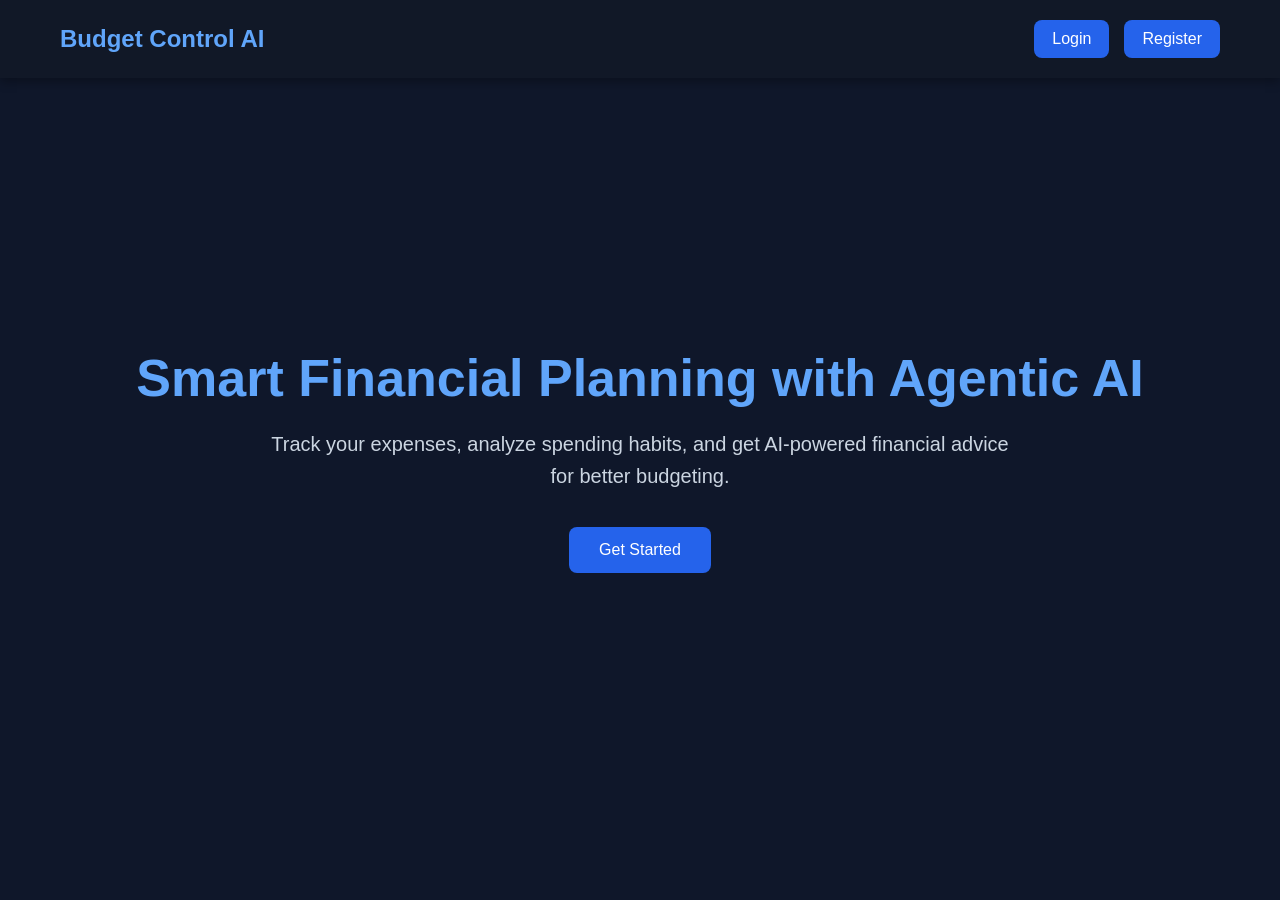
<file: frontend/index.html>
<!doctype html>
<html lang="en">
  <head>
    <meta charset="UTF-8" />
    <meta name="viewport" content="width=device-width, initial-scale=1.0" />

    <title>Budget Control AI</title>

    <link rel="stylesheet" href="style.css" />
  </head>

  <body>
    <nav>
      <h1>Budget Control AI</h1>

      <div>
        <a href="login.html">Login</a>
        <a href="login.html">Register</a>
      </div>
    </nav>

    <section class="hero">
      <h2>Smart Financial Planning with Agentic AI</h2>

      <p>
        Track your expenses, analyze spending habits, and get AI-powered
        financial advice for better budgeting.
      </p>

      <a href="login.html" class="btn">Get Started</a>
    </section>
  </body>
</html>
</file>
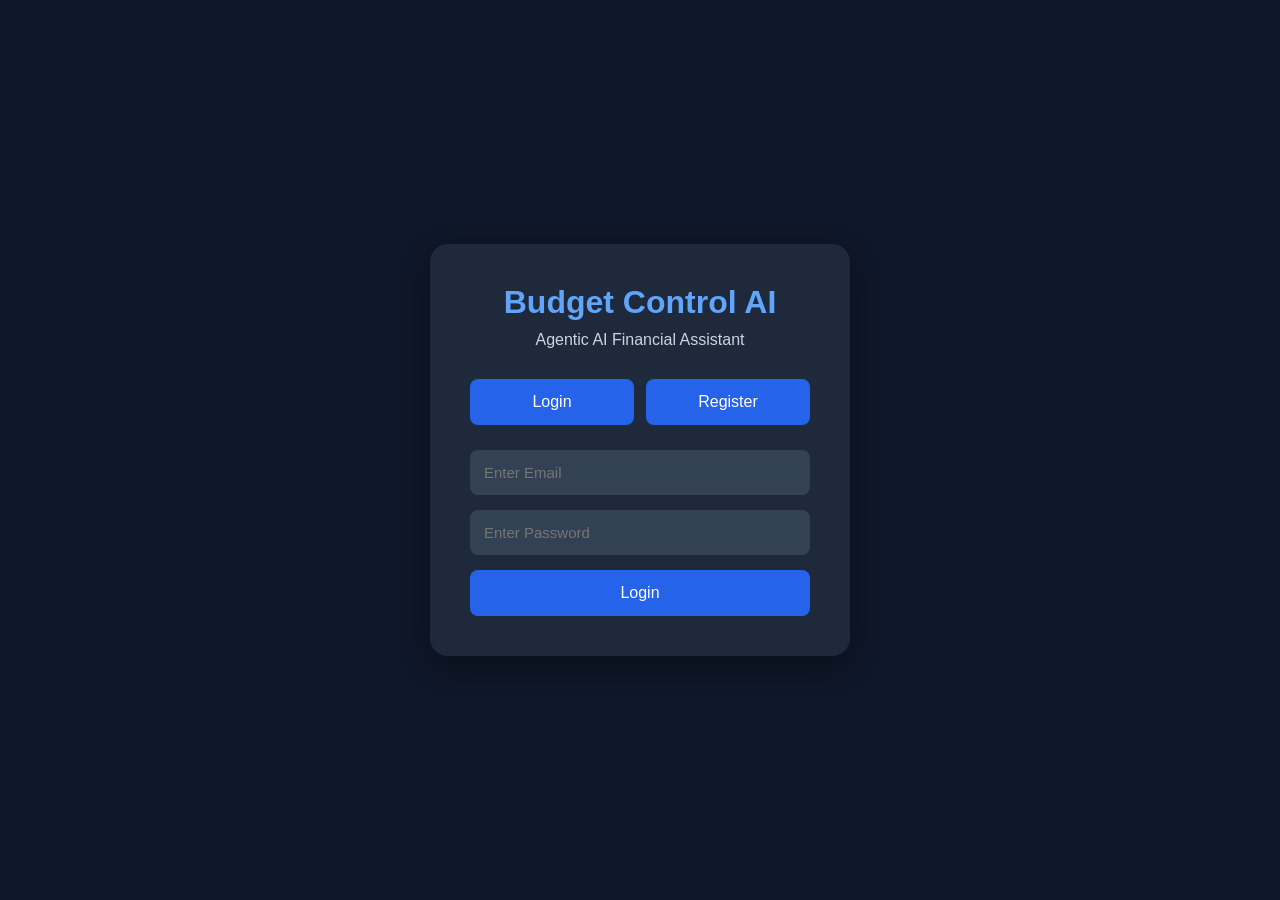
<file: frontend/login.html>
<!doctype html>
<html lang="en">
  <head>
    <meta charset="UTF-8" />
    <meta name="viewport" content="width=device-width, initial-scale=1.0" />

    <title>Budget Control Login</title>

    <link rel="stylesheet" href="style.css" />
  </head>

  <body class="login-body">
    <div class="login-wrapper">
      <div class="login-box">
        <h1>Budget Control AI</h1>

        <p>Agentic AI Financial Assistant</p>

        <div class="tabs">
          <button id="loginTab" class="active-tab" onclick="showLogin()">
            Login
          </button>

          <button id="registerTab" onclick="showRegister()">Register</button>
        </div>

        <!-- LOGIN -->

        <div id="loginForm">
          <input type="email" id="loginEmail" placeholder="Enter Email" />

          <input
            type="password"
            id="loginPassword"
            placeholder="Enter Password"
          />

          <button onclick="login()">Login</button>
        </div>

        <!-- REGISTER -->

        <div id="registerForm" style="display: none">
          <input type="text" id="registerName" placeholder="Full Name" />

          <input type="email" id="registerEmail" placeholder="Email" />

          <input type="password" id="registerPassword" placeholder="Password" />

          <button onclick="register()">Register</button>
        </div>
      </div>
    </div>

    <script>
      function showLogin() {
        document.getElementById("loginForm").style.display = "block";

        document.getElementById("registerForm").style.display = "none";

        document.getElementById("loginTab").classList.add("active-tab");

        document.getElementById("registerTab").classList.remove("active-tab");
      }

      function showRegister() {
        document.getElementById("loginForm").style.display = "none";

        document.getElementById("registerForm").style.display = "block";

        document.getElementById("registerTab").classList.add("active-tab");

        document.getElementById("loginTab").classList.remove("active-tab");
      }
    </script>

    <script src="app.js"></script>
  </body>
</html>
</file>
<file: frontend/style.css>
* {
  margin: 0;

  padding: 0;

  box-sizing: border-box;

  font-family: Arial, sans-serif;
}

/*BODY*/

body {
  background: #0f172a;

  color: white;
}

/*NAVBAR */

nav {
  display: flex;

  justify-content: space-between;

  align-items: center;

  padding: 20px 60px;

  background: #111827;

  box-shadow: 0 4px 10px rgba(0, 0, 0, 0.3);
}

nav h1 {
  color: #60a5fa;
}

/* NAV LINKS */

nav div {
  display: flex;

  gap: 15px;
}

nav a {
  text-decoration: none;

  color: white;

  background: #2563eb;

  padding: 10px 18px;

  border-radius: 8px;

  transition: 0.3s;
}

nav a:hover {
  background: #1d4ed8;
}

/*HERO SECTION*/

.hero {
  height: 85vh;

  display: flex;

  flex-direction: column;

  justify-content: center;

  align-items: center;

  text-align: center;

  padding: 20px;
}

.hero h2 {
  font-size: 52px;

  margin-bottom: 20px;

  color: #60a5fa;
}

.hero p {
  width: 60%;

  font-size: 20px;

  color: #cbd5e1;

  margin-bottom: 35px;

  line-height: 1.6;
}

/* BUTTON */

.btn {
  padding: 14px 30px;

  background: #2563eb;

  color: white;

  text-decoration: none;

  border-radius: 8px;

  transition: 0.3s;
}

.btn:hover {
  background: #1d4ed8;
}

/*LOGIN PAGE*/

.login-body {
  background: #0f172a;

  display: flex;

  justify-content: center;

  align-items: center;

  height: 100vh;
}

.login-wrapper {
  width: 100%;

  display: flex;

  justify-content: center;
}

.login-box {
  width: 420px;

  background: #1e293b;

  padding: 40px;

  border-radius: 18px;

  box-shadow: 0 10px 30px rgba(0, 0, 0, 0.4);

  text-align: center;
}

.login-box h1 {
  color: #60a5fa;

  margin-bottom: 10px;
}

.login-box p {
  color: #cbd5e1;

  margin-bottom: 30px;
}

/*TABS*/

.tabs {
  display: flex;

  gap: 12px;

  margin-bottom: 25px;
}

.tabs button {
  flex: 1;

  padding: 12px;

  border: none;

  background: #334155;

  color: white;

  border-radius: 8px;

  cursor: pointer;

  transition: 0.3s;
}

.active-tab {
  background: #2563eb !important;
}

/*FORM*/

.login-box input {
  width: 100%;

  padding: 14px;

  margin-bottom: 15px;

  border: none;

  border-radius: 8px;

  background: #334155;

  color: white;

  font-size: 15px;
}

.login-box button {
  width: 100%;

  padding: 14px;

  border: none;

  border-radius: 8px;

  background: #2563eb;

  color: white;

  cursor: pointer;

  font-size: 16px;

  transition: 0.3s;
}

.login-box button:hover {
  background: #1d4ed8;
}
</file>
